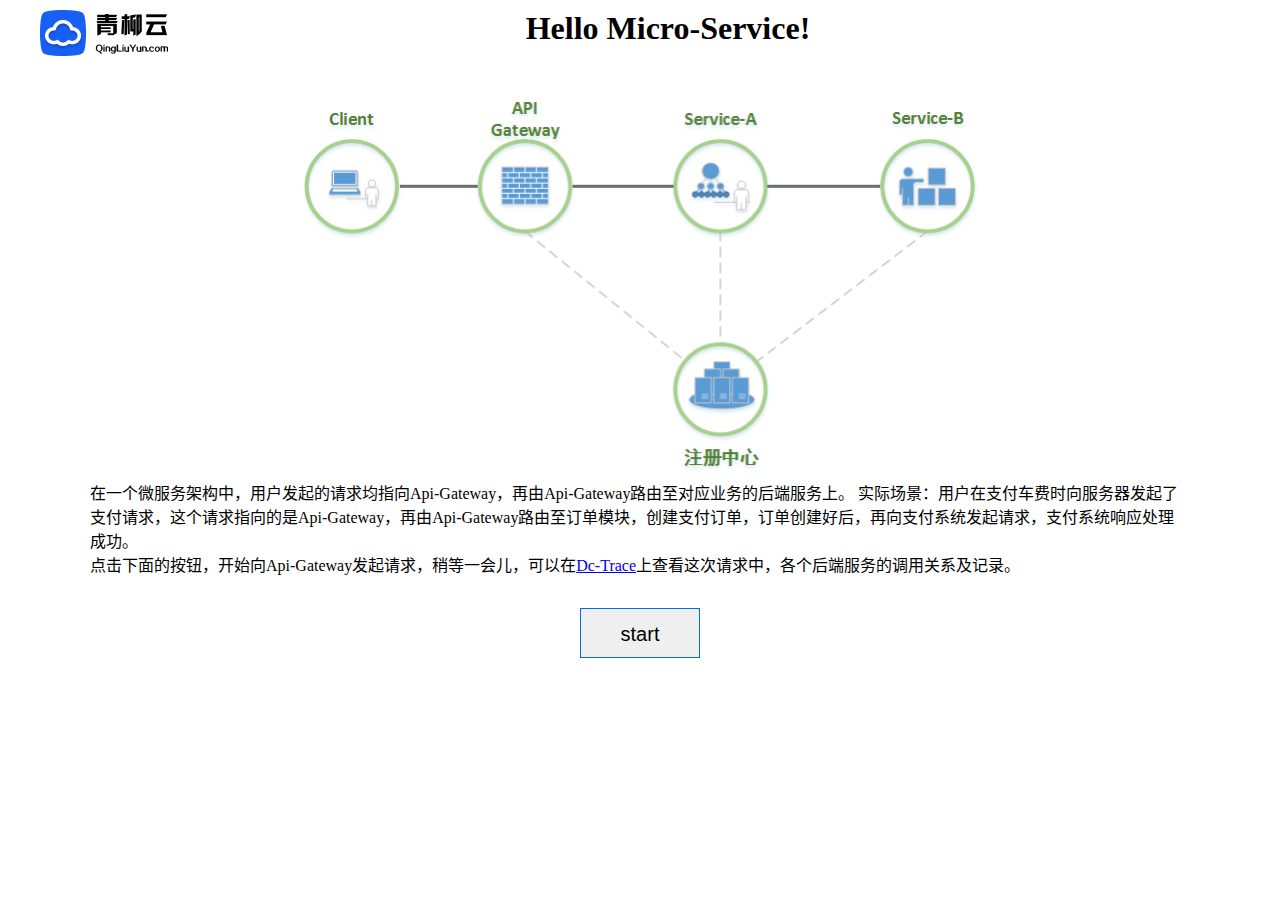
<file: dc-ms-client/src/main/resources/static/index.html>
<!DOCTYPE html>
<html lang="zh-CN">
<head>
    <meta charset="UTF-8">
    <title>Hello MS</title>
</head>
<style rel="stylesheet">
    *{
        margin: 0;
        padding: 0;
    }
    .fl{
        float: left;
    }
    .fr{
        float: right;
    }
    .hide{
        display: none;
    }
</style>
<body>
<div style="width: 1200px;margin: 0 auto;margin-top: 10px;">
    <a style="float: left">
        <img src="./images/logo.png">
    </a>
    <h1 style="display: block;float: left;
    width: 1000px;
    text-align: center">
        Hello Micro-Service!
    </h1>
    <p style="clear: both"> </p>
</div>
<div style="width: 1100px;margin: 0 auto;">
    <div class="img-bg" style="width: 100%;height: auto;margin-top: 30px;position: relative">
        <div style="float: left;
    padding: 0 260px;
    width: 100%;
    box-sizing: border-box;">
        <div class="bg-div1 fl hide" style="width: 0;height: 192px;background: #6dd779;"></div>
        <div class="bg-div2 fr hide"  style="width: 580px;height: 192px;background: #6b6c6e;"></div>
        </div>
        <span style="display: block;width: 100%;height: 200px;float: left"></span>
        <img style="width: 680px;position: absolute;top: 0; left: 0;right: 0;margin: 0 auto" src="images/simple-msa-2.png">
    </div>


    <div style="font-size: 16px;line-height: 24px;margin-top: 20px;">
        <p>
            在一个微服务架构中，用户发起的请求均指向Api-Gateway，再由Api-Gateway路由至对应业务的后端服务上。
            实际场景：用户在支付车费时向服务器发起了支付请求，这个请求指向的是Api-Gateway，再由Api-Gateway路由至订单模块，创建支付订单，订单创建好后，再向支付系统发起请求，支付系统响应处理成功。
        </p>
        <p>
            点击下面的按钮，开始向Api-Gateway发起请求，稍等一会儿，可以在<a href="http://221.178.232.93:86/invoke-trace-mgr">Dc-Trace</a>上查看这次请求中，各个后端服务的调用关系及记录。
        </p>
        <button id="start-btn" style="display: block; width: 120px;height: 50px;font-size: 20px;
             margin: 30px auto;
                    line-height: 50px;border: 1px solid #006fe3;text-align: center"
           >start</button>
        <button id="pause-btn" style="display: none; width: 120px;height: 50px;font-size: 20px;
             margin: 30px auto;
                    line-height: 50px;border: 1px solid #006fe3;text-align: center"
           >pause</button>
    </div>
</div>
<script type="text/javascript" src="lib/js/jquery-1.8.2.min.js"></script>
<script type="text/javascript" src="lib/js/jquery.transit.min.js"></script>
<script type="text/javascript" src="js/context.js"></script>
<script type="text/javascript" src="js/index.js"></script>
<script inline="javascript">
    $(function () {
        new index();
    });
</script>
</body>
</html>
</file>
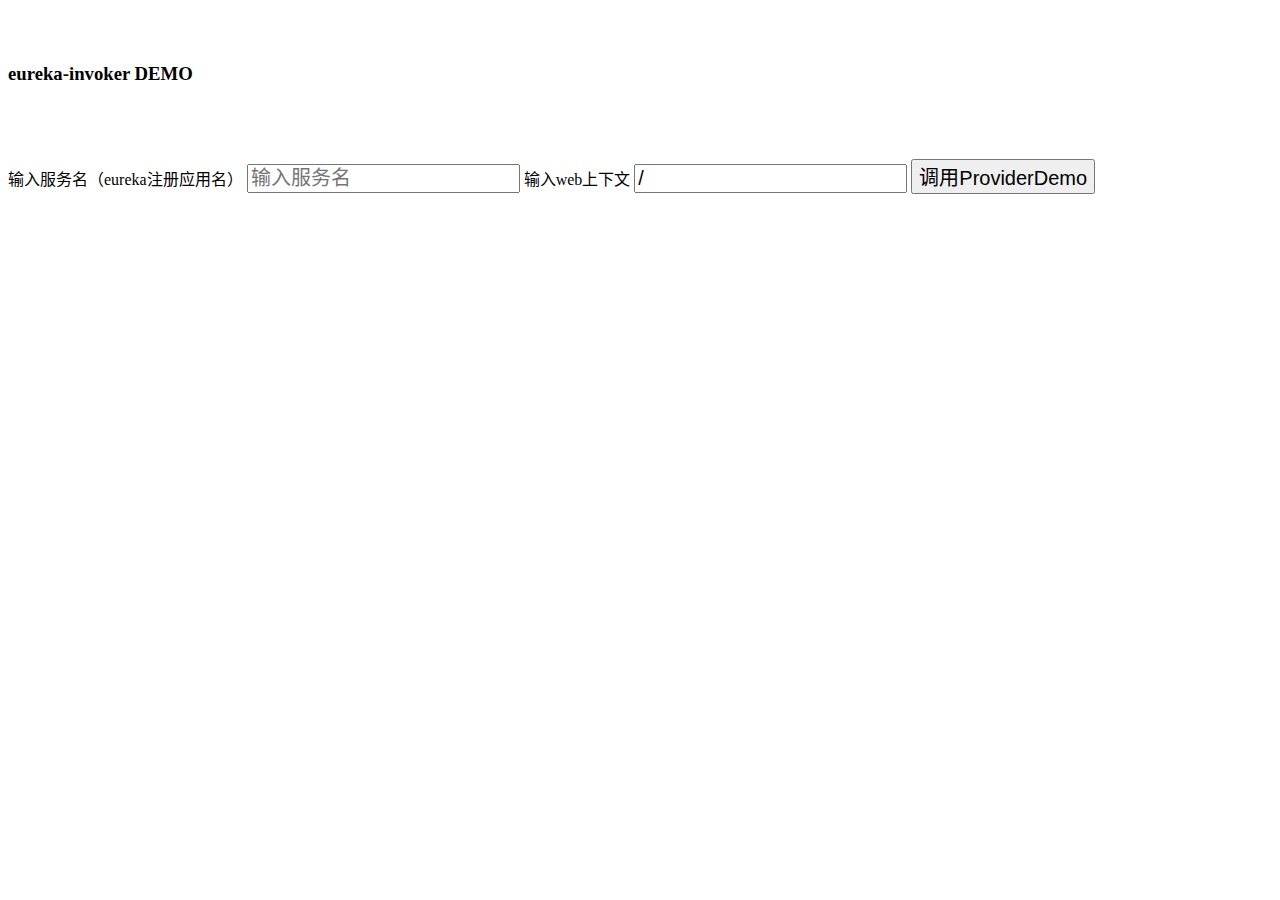
<file: dc-service-a/src/main/resources/templates/index.html>
<!doctype html>
<html lang="zh-CN" xmlns:th="http://www.thymeleaf.org">
<head>
    <!--
		<base href="<%=basePath%>">
 	-->
    <title>Demo</title>
    <meta http-equiv="pragma" content="no-cache">
    <meta http-equiv="cache-control" content="no-cache">
    <meta http-equiv="expires" content="0">
    <meta http-equiv="keywords" content="keyword1,keyword2,keyword3">
    <meta http-equiv="description" content="This is my page">
    <!--
<link rel="stylesheet" type="text/css" href="styles.css">
-->
    <script type="text/javascript" th:src="@{/js/jquery-1.8.2.min.js}"></script>
    <script type="text/javascript" th:src="@{/js/demo.js}"></script>
    <link rel="stylesheet" type="text/css" th:href="@{/css/bootstrap.css}">
    <link rel="stylesheet" type="text/css" th:href="@{/css/demo.css}">
</head>
<body>
<div class="container">
    <br/><br/>

    <div class="row clearfix">
        <div class="col-md-12 column">
            <h3>
                eureka-invoker DEMO
            </h3>
        </div>
    </div>
    <br/><br/>
    <div class="row clearfix">
        <div style="margin-top:20px">
            输入服务名（eureka注册应用名）
            <input style="font-size:20px" type="text" id="hello-service" placeholder="输入服务名"/>
            输入web上下文
            <input style="font-size:20px" value="/" type="text" id="hello-context" placeholder="输入web上下文"/>
            <input style="font-size:20px" type="button" id="hello-btn" value="调用ProviderDemo"/>
        </div>
    </div>
</div>

</body>
</html>
</file>
